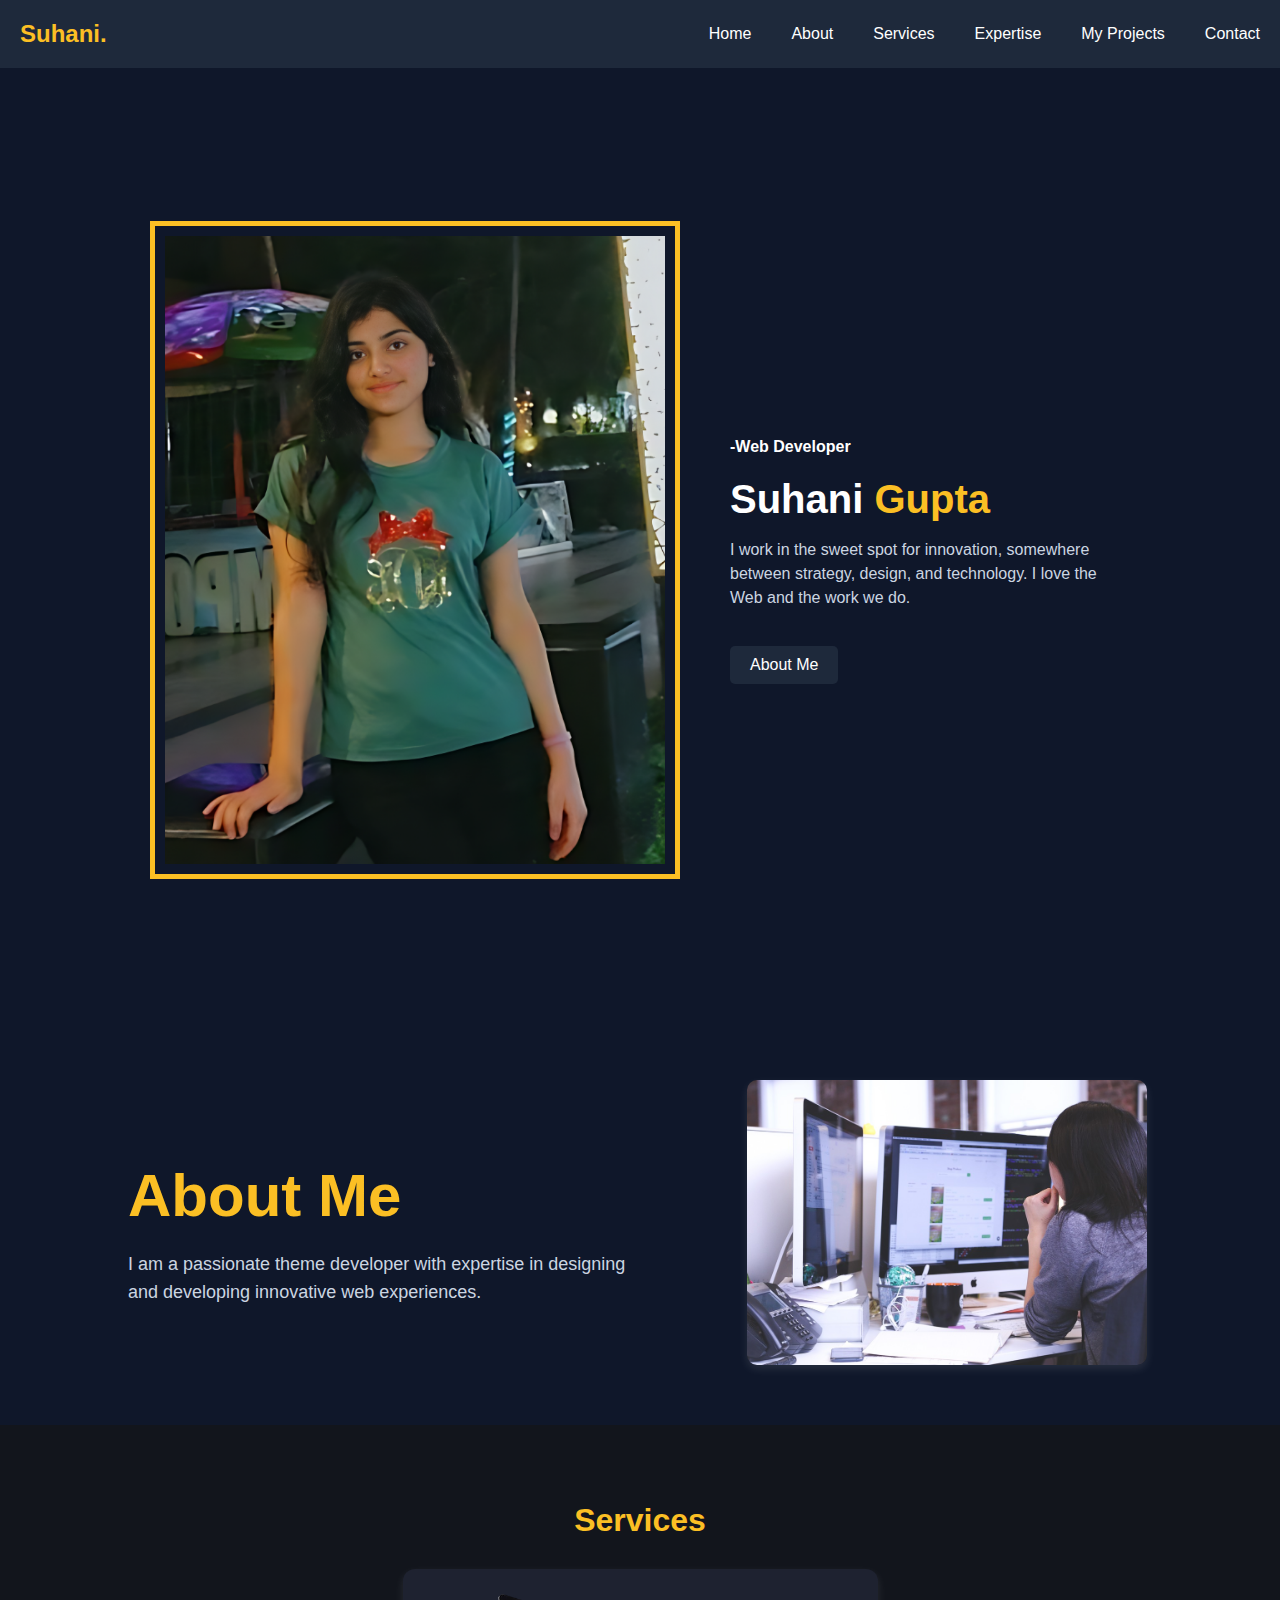
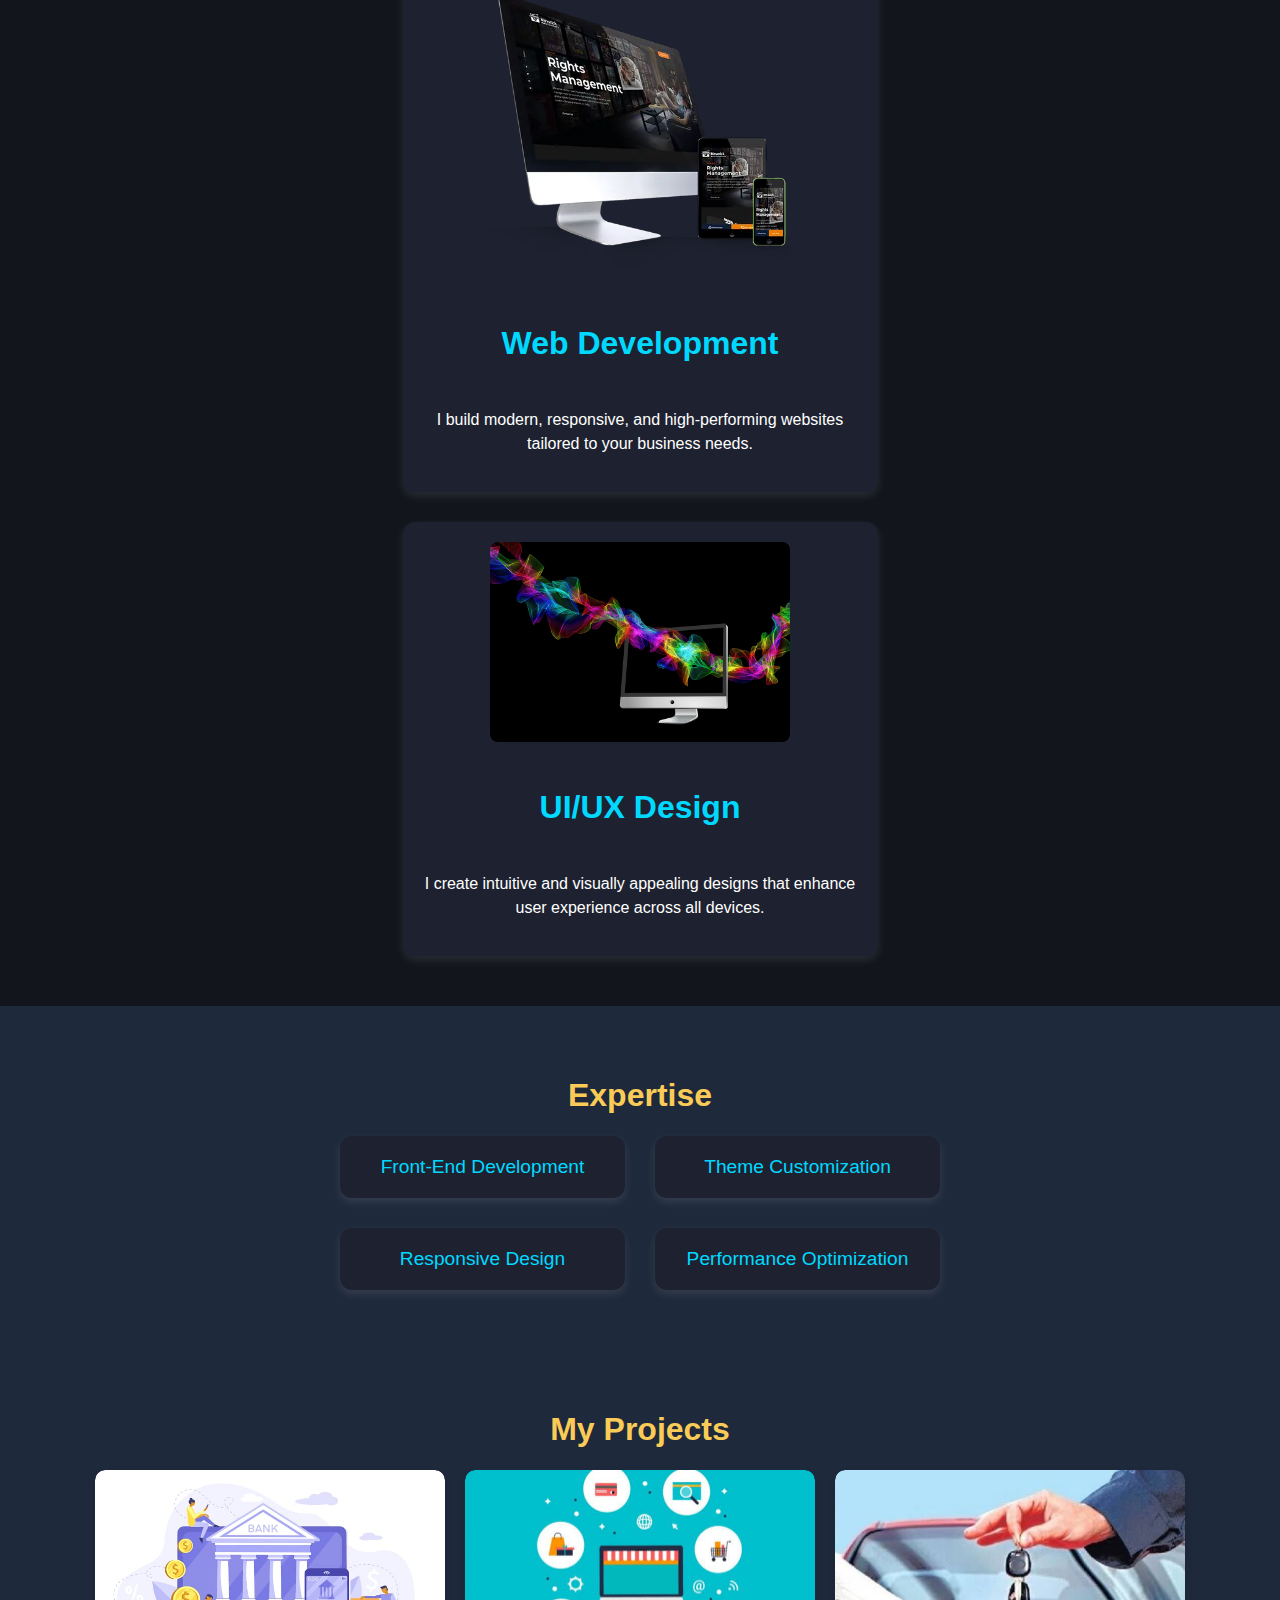
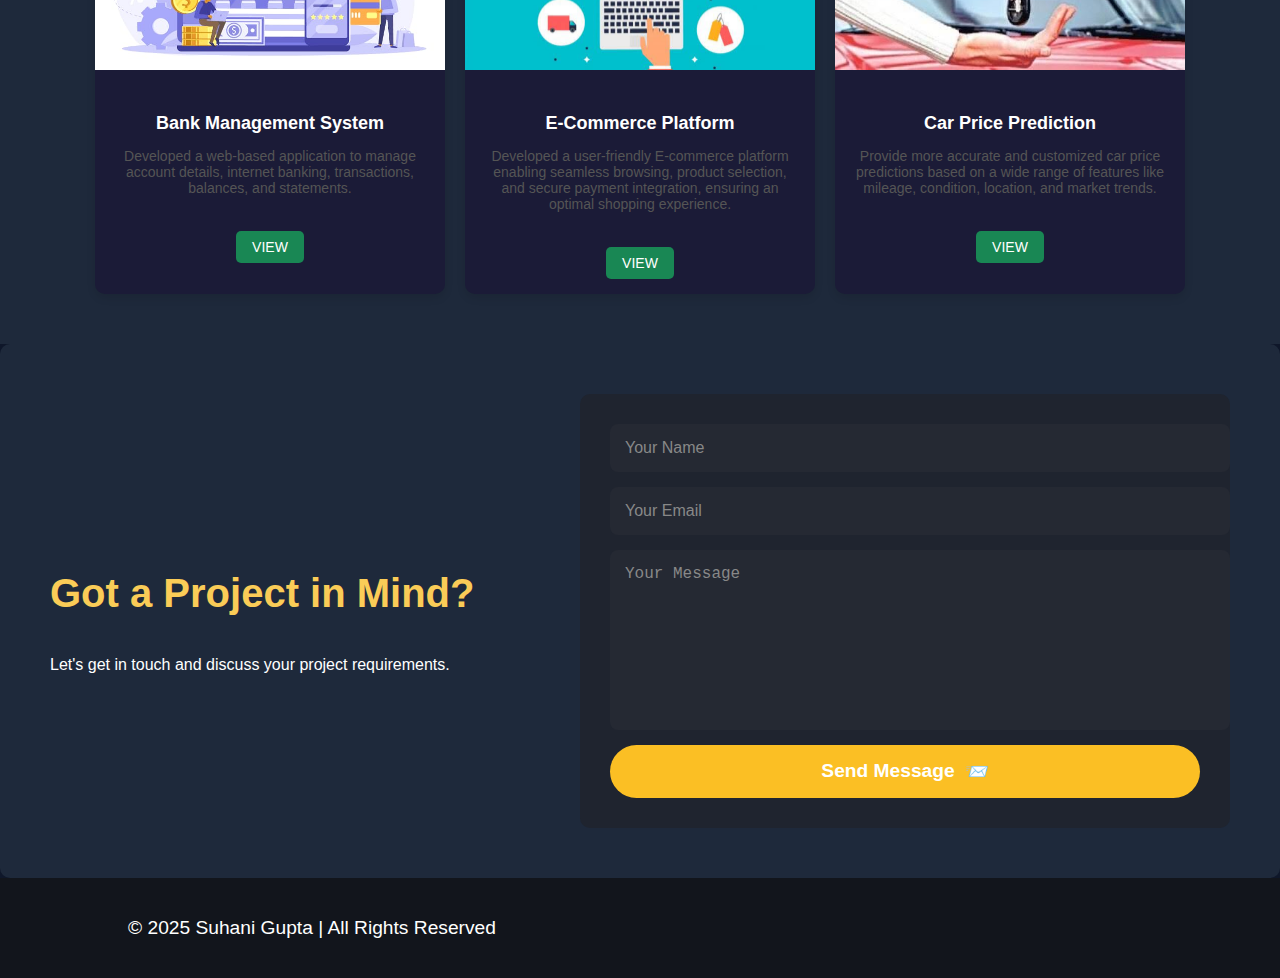
<file: index.html>
<!DOCTYPE html>
<html lang="en">
<head>
    <meta charset="UTF-8">
    <meta name="viewport" content="width=device-width, initial-scale=1.0">
    <meta name="google-adsense-account" content="ca-pub-4400274755968933">
    <title>Portfolio</title>
    <link rel="stylesheet" href="style.css">
    <script async src="https://pagead2.googlesyndication.com/pagead/js/adsbygoogle.js?client=ca-pub-4400274755968933"
     crossorigin="anonymous"></script>
</head>
<body>
    <nav class="navbar">
        <div class="logo" style="color: #fbbf24;">Suhani.</div>
        <ul>
            <li><a href="#">Home</a></li>
            <li><a href="#about">About</a></li>
            <li><a href="#services">Services</a></li>
            <li><a href="#expertise">Expertise</a></li>
            <li><a href="#portfolio">My Projects</a></li>
            <li><a href="#contact">Contact</a></li>
        </ul>
    </nav>
    
    <div class="container">
        <div class="image-container">
            <img src="about.png" alt="Profile Image">
        </div>
        <div class="content">
            <h4> -Web Developer</h4>
            <h1>Suhani <span>Gupta</span></h1>
            <p>I work in the sweet spot for innovation, somewhere between strategy, design, and technology. I love the Web and the work we do.</p>
            <a href="#about" class="btn">About Me</a>
        </div>
    </div>

    <section id="about" class="about">
        <div class="about-text">
            <h1>About Me</h1>
            <p>I am a passionate theme developer with expertise in designing and developing innovative web experiences.</p>
        </div>
        <div class="about-image">
            <img src="portfolioImage2.jpg" alt="About Me Image">
        </div>
    </section>
    
    <section id="services">
        <h2>Services</h2>
        <div class="services-container">
            <div class="service-box">
                <img src="image.png" alt="Service 1">
                <h3>Web Development</h3>
                <p>I build modern, responsive, and high-performing websites tailored to your business needs.</p>
            </div>
            <div class="service-box">
                <img src="portfolioImage4.jpg" alt="Service 2">
                <h3>UI/UX Design</h3>
                <p>I create intuitive and visually appealing designs that enhance user experience across all devices.</p>
            </div>
        </div>
    </section>
    
    <section id="expertise" class="section expertise">
        <h1>Expertise</h1>
        <ul>
            <li>Front-End Development</li>
            <li>Theme Customization</li>
            <li>Responsive Design</li>
            <li>Performance Optimization</li>
        </ul>
    </section>

    <section id="portfolio">

        <!-- <div class="container mt-3"> -->
        <h1 class="text-center">My Projects</h1>
            
            <!-- Add row class here -->
            <div class="row">
                <div class="card">
                    <img class="card-img-top" src="bank.jpg" alt="Mintra Clone">
                    <div class="card-body">
                        <h4 class="card-title">Bank Management System</h4>
                        <p class="card-text">
                            Developed a web-based application to manage account details, internet banking,
                            transactions, balances, and statements.</p>
                        <div class="text-center">
                            <a href="https://github.com/itssuhani483/bankingsystem" class="btn btn-success">View</a>
                        </div>
                    </div>
                </div>
    
                <div class="card">
                    <img class="card-img-top" src="ecom.jpg" alt="Tic Tac Toe">
                    <div class="card-body">
                        <h4 class="card-title">E-Commerce Platform</h4>
                        <p class="card-text">Developed a user-friendly E-commerce platform enabling seamless browsing, product selection,
                            and secure payment integration, ensuring an optimal shopping experience. </p>
                        <div class="text-center">
                            <a href="#" class="btn btn-success">View</a>
                        </div>
                    </div>
                </div>
    
                <div class="card">
                    <img class="card-img-top" src="car.jpg" alt="Food Website">
                    <div class="card-body">
                        <h4 class="card-title">Car Price Prediction</h4>
                        <p class="card-text"> Provide more accurate and customized car price
                            predictions based on a wide range of features like mileage, condition, location, and market
                            trends.</p>
                        <div class="text-center">
                            <a href="#" class="btn btn-success">View</a>
                        </div>
                    </div>
                </div>
    
            </div> <!-- End of row -->
            
        </div>
    </section>
    <section id="contact" class="contact-section">
        <div>
            <h3>Got a Project in Mind?</h3>
            <p style="color: white;">Let's get in touch and discuss your project requirements.</p>

            <!-- <img src="idea.png" alt="Contact Illustration"> -->
        </div>
        <form>
            <input type="text" placeholder="Your Name">
            <input type="email" placeholder="Your Email">
            <textarea placeholder="Your Message"></textarea>
            <button type="submit">Send Message</button>
        </form>
    </section>
    
    <footer class="footer">
        <div class="footer-container">
            <p>© 2025 Suhani Gupta | All Rights Reserved</p>
            <div class="social-icons">
                <a href="#" class="icon fb"><i class="fab fa-facebook"></i></a>
                <a href="#" class="icon ig"><i class="fab fa-instagram"></i></a>
                <a href="#" class="icon twitter"><i class="fab fa-twitter"></i></a>
            </div>
        </div>
    </footer>


</body>

</html>
</file>
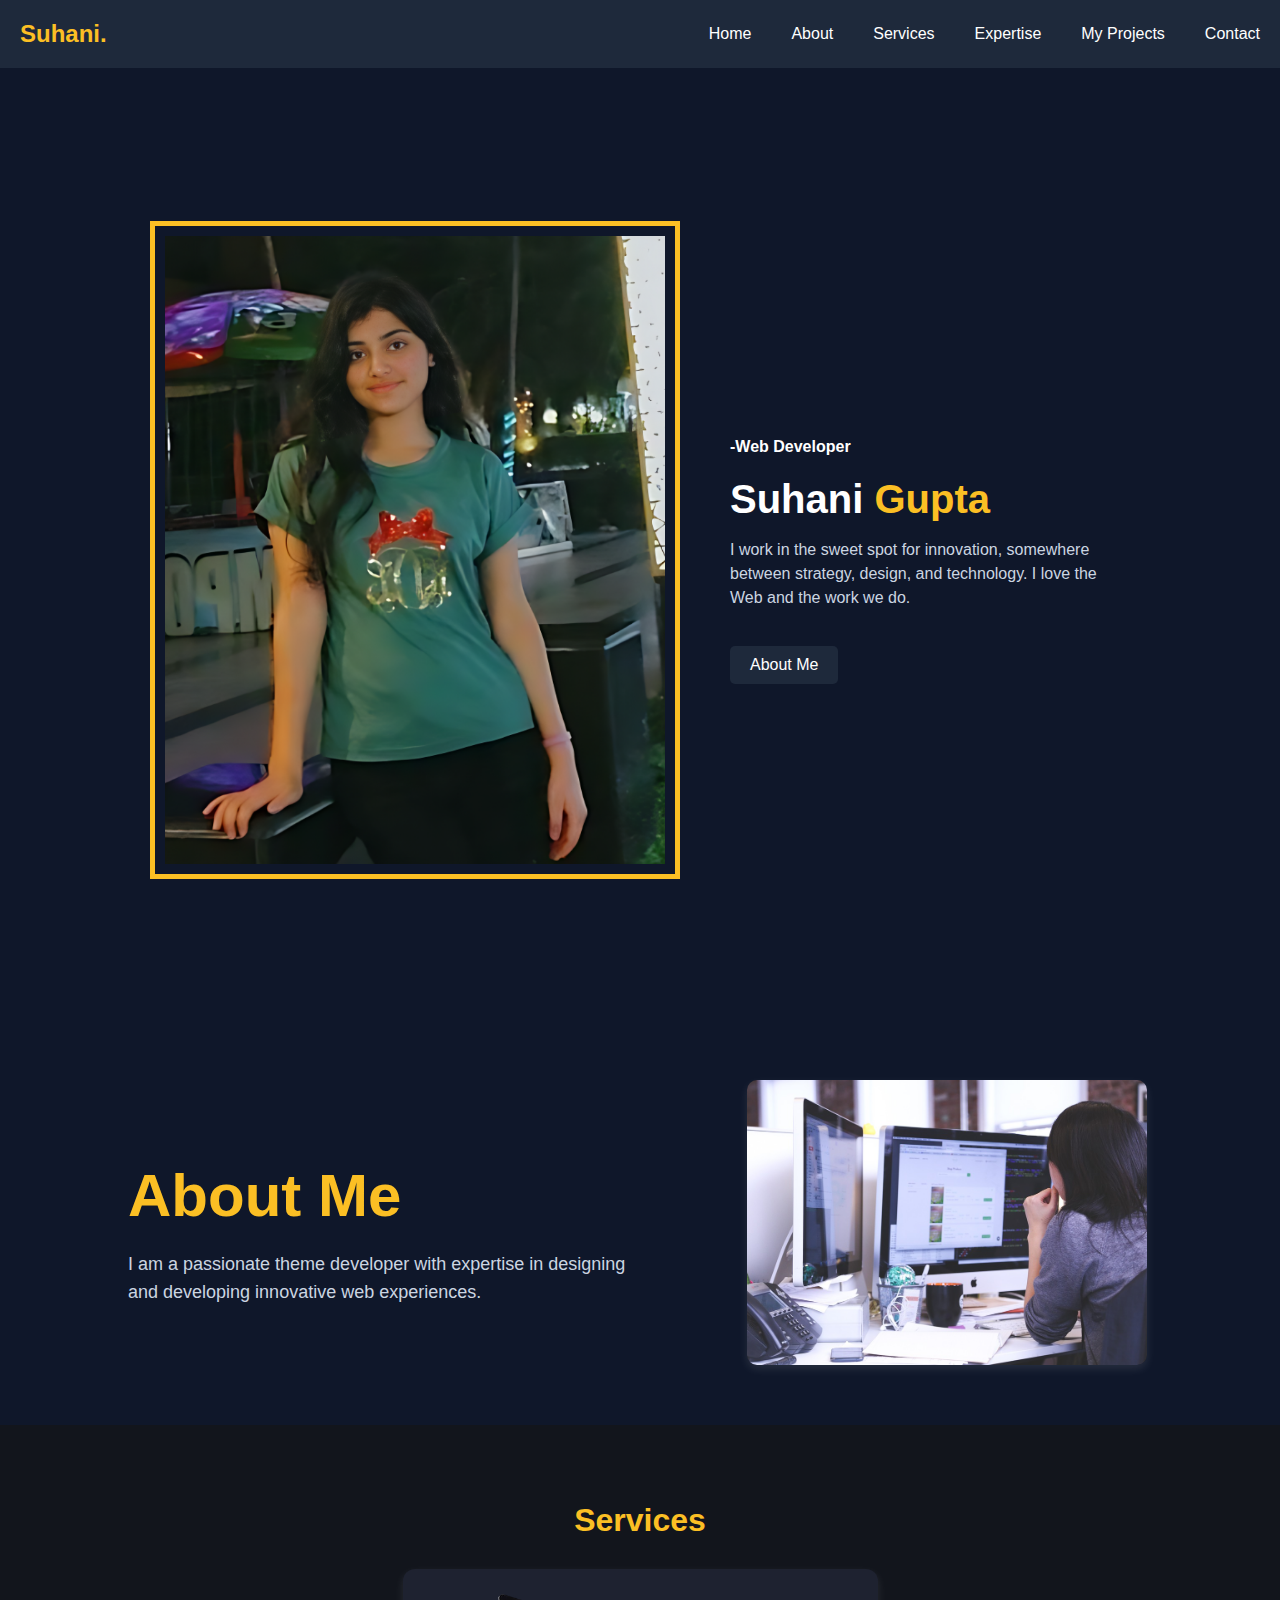
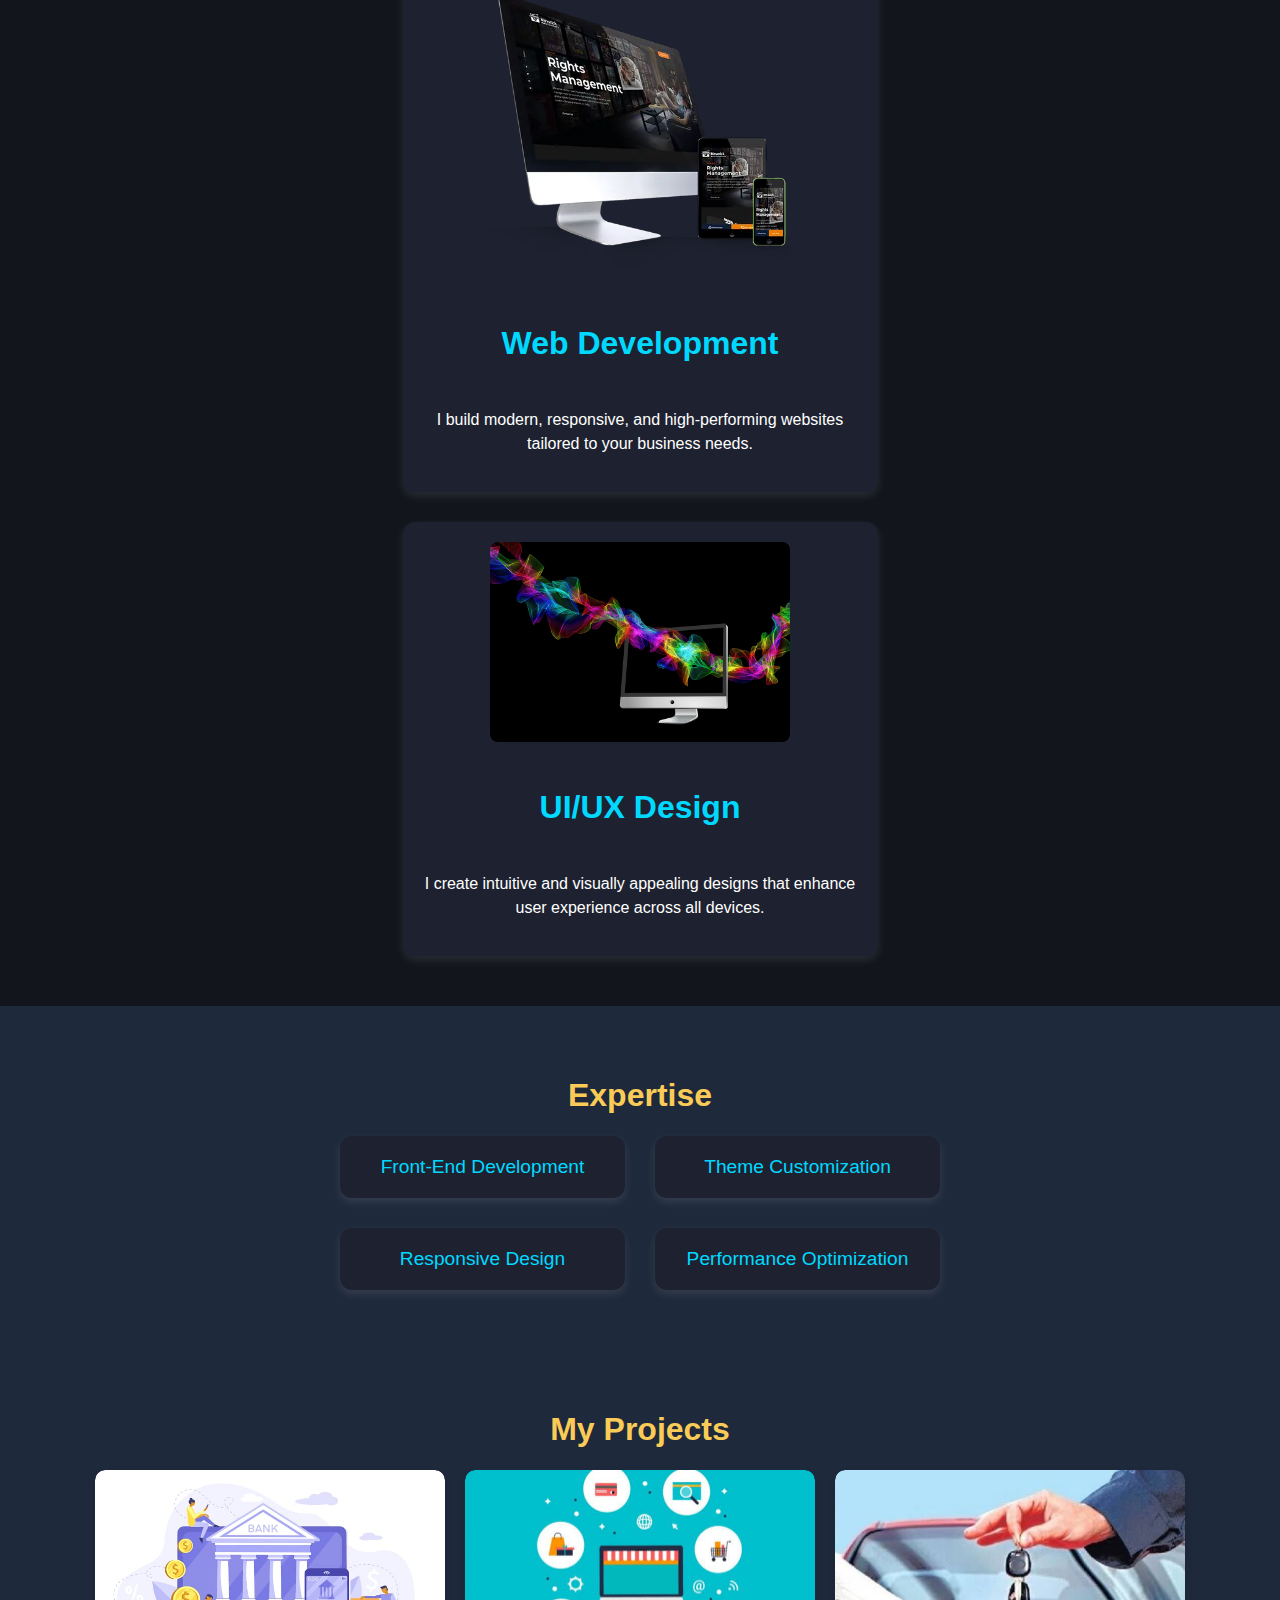
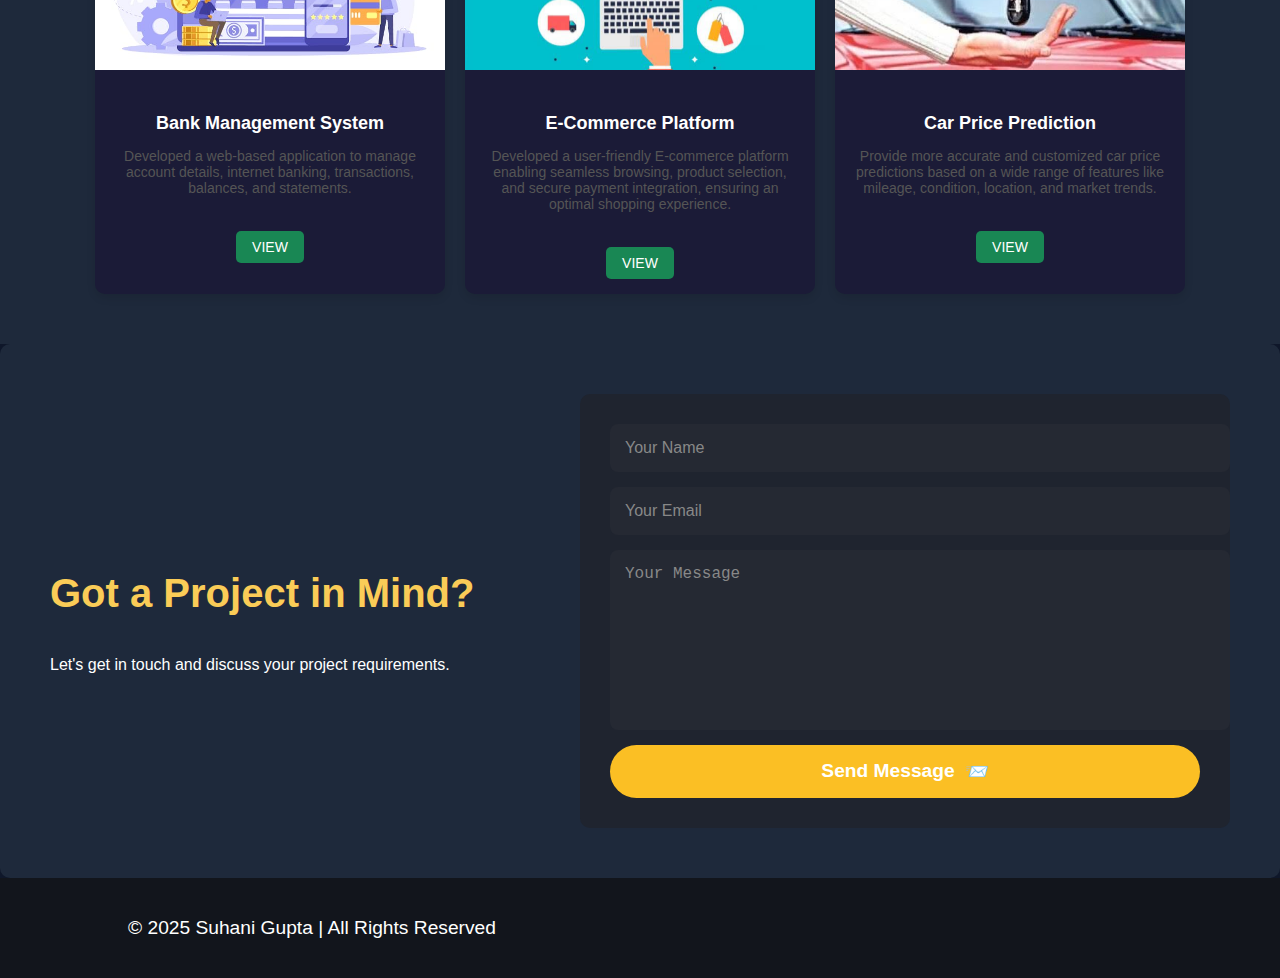
<file: home.html>
<!DOCTYPE html>
<html lang="en">
<head>
    <meta charset="UTF-8">
    <meta name="viewport" content="width=device-width, initial-scale=1.0">
    <title>Portfolio</title>
    <link rel="stylesheet" href="style.css">
</head>
<body>
    <nav class="navbar">
        <div class="logo" style="color: #fbbf24;">Suhani.</div>
        <ul>
            <li><a href="#">Home</a></li>
            <li><a href="#about">About</a></li>
            <li><a href="#services">Services</a></li>
            <li><a href="#expertise">Expertise</a></li>
            <li><a href="#portfolio">My Projects</a></li>
            <li><a href="#contact">Contact</a></li>
        </ul>
    </nav>
    
    <div class="container">
        <div class="image-container">
            <img src="about.png" alt="Profile Image">
        </div>
        <div class="content">
            <h4> -Web Developer</h4>
            <h1>Suhani <span>Gupta</span></h1>
            <p>I work in the sweet spot for innovation, somewhere between strategy, design, and technology. I love the Web and the work we do.</p>
            <a href="#about" class="btn">About Me</a>
        </div>
    </div>

    <section id="about" class="about">
        <div class="about-text">
            <h1>About Me</h1>
            <p>I am a passionate theme developer with expertise in designing and developing innovative web experiences.</p>
        </div>
        <div class="about-image">
            <img src="portfolioImage2.jpg" alt="About Me Image">
        </div>
    </section>
    
    <section id="services">
        <h2>Services</h2>
        <div class="services-container">
            <div class="service-box">
                <img src="image.png" alt="Service 1">
                <h3>Web Development</h3>
                <p>I build modern, responsive, and high-performing websites tailored to your business needs.</p>
            </div>
            <div class="service-box">
                <img src="portfolioImage4.jpg" alt="Service 2">
                <h3>UI/UX Design</h3>
                <p>I create intuitive and visually appealing designs that enhance user experience across all devices.</p>
            </div>
        </div>
    </section>
    
    <section id="expertise" class="section expertise">
        <h1>Expertise</h1>
        <ul>
            <li>Front-End Development</li>
            <li>Theme Customization</li>
            <li>Responsive Design</li>
            <li>Performance Optimization</li>
        </ul>
    </section>

    <section id="portfolio">

        <!-- <div class="container mt-3"> -->
        <h1 class="text-center">My Projects</h1>
            
            <!-- Add row class here -->
            <div class="row">
                <div class="card">
                    <img class="card-img-top" src="bank.jpg" alt="Mintra Clone">
                    <div class="card-body">
                        <h4 class="card-title">Bank Management System</h4>
                        <p class="card-text">
                            Developed a web-based application to manage account details, internet banking,
                            transactions, balances, and statements.</p>
                        <div class="text-center">
                            <a href="https://github.com/itssuhani483/bankingsystem" class="btn btn-success">View</a>
                        </div>
                    </div>
                </div>
    
                <div class="card">
                    <img class="card-img-top" src="ecom.jpg" alt="Tic Tac Toe">
                    <div class="card-body">
                        <h4 class="card-title">E-Commerce Platform</h4>
                        <p class="card-text">Developed a user-friendly E-commerce platform enabling seamless browsing, product selection,
                            and secure payment integration, ensuring an optimal shopping experience. </p>
                        <div class="text-center">
                            <a href="#" class="btn btn-success">View</a>
                        </div>
                    </div>
                </div>
    
                <div class="card">
                    <img class="card-img-top" src="car.jpg" alt="Food Website">
                    <div class="card-body">
                        <h4 class="card-title">Car Price Prediction</h4>
                        <p class="card-text"> Provide more accurate and customized car price
                            predictions based on a wide range of features like mileage, condition, location, and market
                            trends.</p>
                        <div class="text-center">
                            <a href="#" class="btn btn-success">View</a>
                        </div>
                    </div>
                </div>
    
            </div> <!-- End of row -->
            
        </div>
    </section>
    <section id="contact" class="contact-section">
        <div>
            <h3>Got a Project in Mind?</h3>
            <p style="color: white;">Let's get in touch and discuss your project requirements.</p>

            <!-- <img src="idea.png" alt="Contact Illustration"> -->
        </div>
        <form>
            <input type="text" placeholder="Your Name">
            <input type="email" placeholder="Your Email">
            <textarea placeholder="Your Message"></textarea>
            <button type="submit">Send Message</button>
        </form>
    </section>
    
    <footer class="footer">
        <div class="footer-container">
            <p>© 2025 Suhani Gupta | All Rights Reserved</p>
            <div class="social-icons">
                <a href="#" class="icon fb"><i class="fab fa-facebook"></i></a>
                <a href="#" class="icon ig"><i class="fab fa-instagram"></i></a>
                <a href="#" class="icon twitter"><i class="fab fa-twitter"></i></a>
            </div>
        </div>
    </footer>


</body>

</html>
</file>
<file: style.css>
/* <style> */
html {
    scroll-behavior: smooth;
  }
  
        body {
            background-color: #0f172a;
            color: white;
            font-family: Arial, sans-serif;
            margin: 0;
            padding: 0;
        }
        /* .navbar { */
            /* display: flex;
            justify-content: space-between;
            align-items: center;
            padding: 20px;
            background-color: #1e293b;
            position: sticky; */
            .navbar {
                position: fixed;
                top: 0;
                left: 0;
                width: 100%;
                background-color: #1e293b;
                display: flex;
                justify-content: space-between;
                align-items: center;
                padding: 20px;
                z-index: 1000; /* Ensures it stays above other elements */
            }
body {
    padding-top: 80px; /* Adds space so content doesn't go under the navbar */
}

        /* } */
        .navbar .logo {
            font-size: 24px;
            font-weight: bold;
            color: white;
        }
        .navbar ul {
            list-style: none;
            margin: 0 20px;
            padding: 0;
            display: flex;
        }
        .navbar ul li {
            margin: 0 20px;
            /* margin: 0 55px; */
        }
        .navbar ul li a {
            text-decoration: none;
            color: white;
            font-size: 16px;
        }
        .container {
            display: flex;
            align-items: center;
            justify-content: center;
            height: 100vh;
            padding: 20px;
        }
        .image-container {
            position: relative;
            border: 5px solid #fbbf24;
            padding: 10px;
            margin-right: 50px;
        }
        .image-container img {
            width: 500px;
            height: auto;
            display: block;
        }
        .content {
            max-width: 400px;
        }
        .content h1 {
            font-size: 40px;
            margin: 10px 0;
        }
        .content h1 span {
            color: #fbbf24;
        }
        .content p {
            font-size: 16px;
            line-height: 1.5;
            color: #cbd5e1;
        }
        .btn {
            display: inline-block;
            background-color: #1e293b;
            color: white;
            padding: 10px 20px;
            text-decoration: none;
            margin-top: 20px;
            border-radius: 5px;
        }
        .section {
            padding: 60px 20px;
            text-align: center;
        }
        .about {
    display: flex;
    justify-content: space-between;
    align-items: center;
    padding: 60px 10%;
    gap: 40px;
}

.about-text {
    max-width: 50%;
}

.about h1 {
    font-size: 60px;
    color: #fbbf24;
    margin-bottom: 20px;
}

.about-text p {
    font-size: 18px;
    color: #cbd5e1;
    line-height: 1.6;
}

.about-image {
    width: 40%;
    display: flex;
    justify-content: center;
}

.about-image img {
    width: 100%;
    max-width: 400px;
    border-radius: 10px;
    box-shadow: 0 4px 10px rgba(255, 255, 255, 0.1);
}


/* Services Section Styling */
/* Services Section */
#services {
    text-align: center;
    padding: 50px 0;
    background: #1e293b;
    color: white;
}

/* Services Title */
#services h3 {
    font-size: 2rem;
    margin-bottom: 30px;
}

/* Services Container (Flexbox for Equal Column Height) */
.services-container {
    display: flex;
    flex-direction: column;
    align-items: center;
    gap: 20px;
    max-width: 800px;
    margin: 0 auto;
}

/* Service Box */
.service-box {
    background: #1E2230;
    padding: 20px;
    border-radius: 12px;
    font-size: 1.1rem;
    font-weight: 500;
    text-align: center;
    box-shadow: 0 4px 10px rgba(255, 255, 255, 0.1);
    transition: transform 0.3s ease-in-out, box-shadow 0.3s ease-in-out;
    width: 100%;
    display: flex;
    flex-direction: column;
    justify-content: center;
    min-height: 150px; /* Ensures same height */
}

/* Service Box Heading */
.service-box h4 {
    font-size: 1.4rem;
    margin-bottom: 10px;
    color: #00d9ff;
}

/* Hover Effect */
.service-box:hover {
    transform: translateY(-5px);
    box-shadow: 0 6px 15px rgba(0, 217, 255, 0.3);
}

/* Responsive Design */
@media (max-width: 768px) {
    .services-container {
        width: 90%;
    }
}

/* Ensure responsiveness for smaller screens */
@media (max-width: 992px) { /* Adjust for tablets & smaller screens */
    .service-box {
        width: calc(50% - 20px); /* Two per row on medium screens */
    }
}

@media (max-width: 768px) { /* Adjust for mobile screens */
    .service-box {
        width: 100%; /* Stacks boxes vertically on small screens */
    }
}

/* Services Section */
#services {
    text-align: center;
    padding: 50px 0;
    background: #12151c;
    color: white;
}

/* Section Title */
#services h2 {
    font-size: 2rem;
    margin-bottom: 30px;
    color: #fbbf24;
}

/* Flexbox Container for Two Services */
.services-container {
    display: flex;
    justify-content: center;
    align-items: center;
    gap: 30px; /* Adds 30px gap between the divs */
    max-width: 900px;
    margin: 0 auto;
    flex-wrap: wrap; /* Ensures responsiveness */
}
/* Service Box */
.service-box {
    background: #1E2230;
    padding: 20px;
    border-radius: 12px;
    text-align: center;
    box-shadow: 0 4px 10px rgba(255, 255, 255, 0.1);
    transition: transform 0.3s ease-in-out, box-shadow 0.3s ease-in-out;
    width: calc(50% - 15px); /* Ensures equal width with gap */
    display: flex;
    flex-direction: column;
    align-items: center;
}
/* Left and Right Alignment */
/* .service-box:nth-child(odd) {
    align-self: flex-start;
}

.service-box:nth-child(even) {
    align-self: flex-end;
} */
/* Image Styling */
.service-box img {
    width: 100%;
    max-width: 300px;
    height: auto;
    border-radius: 8px;
    margin-bottom: 15px;
}

/* Heading Styling */
.service-box h3 {
    font-size: 1.4rem;
    margin-bottom: 8px;
    /* color: #fbbf24; */
    color: #00d9ff;
}


/* Paragraph Styling */
.service-box p {
    font-size: 1rem;
    line-height: 1.5;
}

/* Hover Effect */
.service-box:hover {
    transform: translateY(-5px);
    box-shadow: 0 6px 15px rgba(0, 217, 255, 0.3);
}

/* Responsive Design */
@media (max-width: 768px) {
    .services-container {
        flex-direction: column;
        gap: 20px;
    }
    .service-box {
        width: 100%;
    }
}

    /* Expertise Section Styling */
.expertise {
    text-align: center;
    padding: 50px 0;
    background: #1e293b;
    color: #facc57;
}

/* Expertise Title */
.expertise h3 {
    font-size: 2rem;
    margin-bottom: 30px;
}

/* Expertise List */
.expertise ul {
    display: grid;
    grid-template-columns: repeat(2, 1fr);
    gap: 30px;
    list-style: none;
    padding: 0;
    justify-content: center;
    max-width: 600px;
    margin: 0 auto;
    color: #00d9ff;
}

/* Expertise Box */
.expertise li {
    background: #1E2230;
    padding: 20px;
    border-radius: 12px;
    font-size: 1.2rem;
    font-weight: 500;
    text-align: center;
    box-shadow: 0 4px 10px rgba(255, 255, 255, 0.1);
    transition: transform 0.3s ease-in-out;
}

/* Hover Effect */
.expertise li:hover {
    transform: translateY(-5px);
}

/* Responsive Design */
@media (max-width: 768px) {
    .expertise ul {
        grid-template-columns: 1fr; /* Single column on smaller screens */
    }
}


#portfolio {
    padding: 50px 0;
    background-color: #1e293b;
    /* color: #facc57; */
}
#portfolio h2 {
    /* font-size: 2rem;
    margin-bottom: 30px; */
    color: #facc57;
}

/* Center the project title */
.text-center {
    text-align: center;
    color: #facc57;
}

/* Card Layout - Flexbox for Single Row Alignment */
.row {
    display: flex; /* Enables flexbox */
    justify-content: center; /*Centers cards in a row*/
    gap: 20px;  /*Adds spacing between cards*/
    flex-wrap: wrap; /* Ensures responsiveness */
}

/* Individual Card Styles */
.card {
    flex: 1; /* Distributes equal width */
    max-width: 350px; /* Prevents oversizing */
    border-radius: 10px;
    box-shadow: 0 4px 8px rgba(0, 0, 0, 0.1);
    transition: 0.3s ease-in-out;
    overflow: hidden;
    background-color: #1b1b37;
}

.card:hover {
    transform: translateY(-5px);
}

/* Card Image */
.card img {
    width: 100%;
    height: 200px;
    object-fit: cover;
    border-top-left-radius: 10px;
    border-top-right-radius: 10px;
}



/* Card Body */
.card-body {
    padding: 15px;
    text-align: center;
}

.card-title {
    font-size: 18px;
    font-weight: bold;
    margin-bottom: 10px;
}

.card-text {
    font-size: 14px;
    color: #555;
    margin-bottom: 15px;
}

/* Button Styling */
.btn-success {
    background-color: #198754;
    border: none;
    padding: 8px 16px;
    font-size: 14px;
    border-radius: 5px;
    text-transform: uppercase;
    transition: 0.3s;
}

.btn-success:hover {
    background-color: #145c38;
}

/* Responsive Design */
@media (max-width: 1200px) {
    .row {
        flex-wrap: nowrap; /* Keeps all in one row on large screens */
        overflow-x: auto; /* Enables horizontal scrolling if needed */
    }

    .card {
        flex: 0 0 auto; /* Ensures cards maintain their width */
    }
}

@media (max-width: 992px) {
    .row {
        flex-wrap: wrap; /* Wraps items for smaller screens */
        justify-content: center;
    }

    .card {
        flex: 1 1 300px; /* Adjusts width dynamically */
    }
}

@media (max-width: 768px) {
    .card {
        flex: 1 1 100%; /* Makes cards full width on small screens */
    }
}


        /* Contact Section */
.contact-section {
    display: flex;
    justify-content: space-between;
    align-items: center;
    background-color: #1e293b;
    padding: 50px;
    border-radius: 10px;
    color: #facc57;
}

.contact-section h3 {
    font-size: 2.5rem;
    font-weight: bold;
    color: #facc57;
}

.contact-section img {
    width: 250px;
}

/* Form Styles */
.contact-section form {
    background: #1f242f;
    padding: 30px;
    border-radius: 10px;
    display: flex;
    flex-direction: column;
    gap: 15px;
    width: 50%;
}

.contact-section input,
.contact-section textarea {
    width: 100%;
    padding: 15px;
    border: none;
    border-radius: 8px;
    background: #252933;
    color: white;
    font-size: 1rem;
    outline: none;
}

.contact-section input::placeholder,
.contact-section textarea::placeholder {
    color: #888;
}

.contact-section textarea {
    height: 150px;
    resize: none;
}

/* Button */
.contact-section button {
    background: #fbbf24;
    color: white;
    font-size: 1.2rem;
    font-weight: bold;
    padding: 15px;
    border: none;
    border-radius: 30px;
    cursor: pointer;
    display: flex;
    align-items: center;
    justify-content: center;
    gap: 10px;
    transition: 0.3s;
}

.contact-section button:hover {
    background: #facc57;
}

.contact-section button::after {
    content: "📨";
    font-size: 1.2rem;
}

/* Responsive Design */
@media (max-width: 768px) {
    .contact-section {
        flex-direction: column;
        text-align: center;
    }

    .contact-section form {
        width: 100%;
    }

    .contact-section img {
        width: 200px;
        margin-bottom: 20px;
    }
}
       
        /* Footer Styling */
/* Footer Styling */
.footer {
    background: #12151c;
    color: white;
    text-align: center;
    padding: 20px 0;
    position: relative;
    bottom: 0;
    width: 100%;
    font-size: 1.2rem;
}

/* Footer Container */
.footer-container {
    display: flex;
    justify-content: space-between;
    align-items: center;
    width: 80%;
    margin: 0 auto;
}

/* Social Icons */
.social-icons {
    display: flex;
    gap: 15px;
}

.icon {
    font-size: 1.8rem;
    text-decoration: none;
    transition: transform 0.3s, color 0.3s;
}

/* Hover Effects */
.icon:hover {
    transform: scale(1.2);
}

/* Social Media Colors */
.fb {
    color: #1877F2; /* Facebook Blue */
}

.ig {
    color: #E4405F; /* Instagram Pink */
}

.twitter {
    color: #1DA1F2; /* Twitter Blue */
}

/* Responsive Design */
@media (max-width: 768px) {
    .footer-container {
        flex-direction: column;
        gap: 10px;
    }
}


    /* </style> */
</file>
